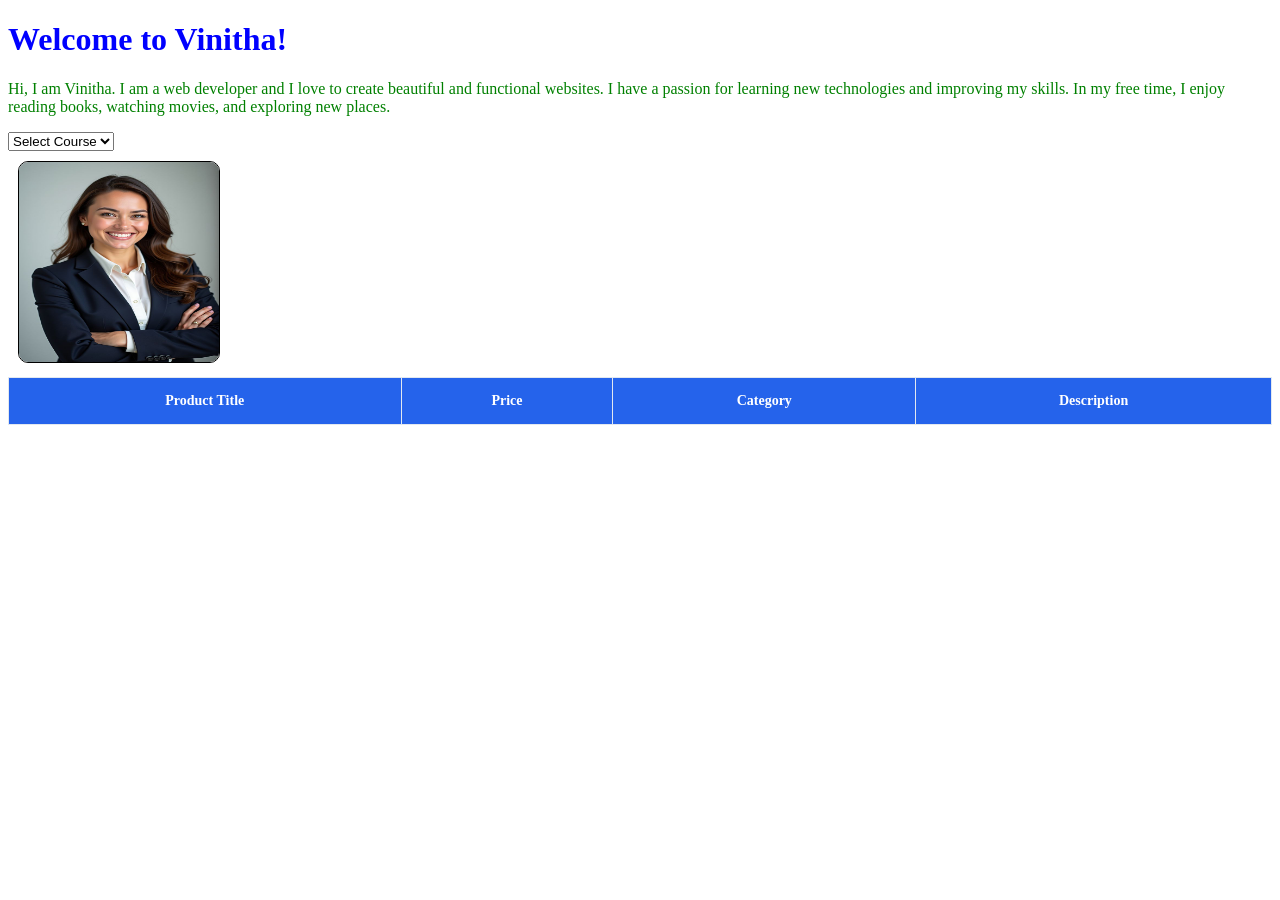
<file: index.html>
<!DOCTYPE html>
<html lang="en">
<head>
    <meta charset="UTF-8">
    <meta name="viewport" content="width=device-width, initial-scale=1.0">
    <title>Document</title>
    <link rel="stylesheet" href="style.css">
    <style>
.table-container {
    width: 100%;
    max-width: 1100px;
    margin: 0 auto;
    overflow-x: auto;
    background: white;
    border-radius: 12px;
    box-shadow: 0 5px 20px rgba(0, 0, 0, 0.08);
}

table {
    width: 100%;
    border-collapse: collapse;
    table-layout: auto;
}

thead {
    background: #2563eb;
    color: white;
}

th, td {
    padding: 15px 12px;
    text-align: center;
    border: 1px solid #e2e8f0;
    font-size: 14px;
}

th {
    white-space: nowrap;
}

td {
    overflow-wrap: anywhere;
}

@media (max-width: 600px) {
    .table-container {
        max-width: 100%;
    }

    table {
        min-width: 750px;
    }
}
  </style>
    
</head>
<body>
    <!-- <center>
    <h1>Student mark management</h1>
</center> -->

<!-- <div class="form">
    <div class="label">

        <label>Name:</label>
        <input type="text" id="name">

        <label>Register Number:</label>
        <input type="text" id="register"><br>

        <label style="font-size: x-large;">
            <b>Marks</b>
        </label><br>

        <label>Tamil:</label>
        <input type="text" id="tamil">

        <label>English:</label>
        <input type="text" id="english">

        <label>Maths:</label>
        <input type="text" id="maths">

        <label>Science:</label>
        <input type="text" id="science">

        <label>Social science:</label>
        <input type="text" id="social">

        <br>

        <button 
            style="font-size: 30px; padding-top:20px;"
            onclick="calculateResult()">
            Calculate Result
        </button>

        <div id="result"></div>

    </div>
</div> -->

<h1 id="title" style="color: blue">Welcome to Vinitha!</h1>

<p style="color: green;">Hi, I am Vinitha. I am a web developer and I love to create beautiful and functional websites. I have a passion for learning new technologies and improving my skills. In my free time, I enjoy reading books, watching movies, and exploring new places.</p>



<select id="course">
    <option value="">Select Course</option>
    <option value="JavaScript">JavaScript</option>
    <option value="Python">Python</option>
</select>

<br>

<img src="img-2.jpg" alt="Image" id="image">

<br>

<!-- <div class="imp">
    <div class="fun">
<form>
    <label>Enter the Name</label>
    <input type="text" id="name"><br>
    <label>Phone number</label>
    <input type="text" id="phone"></input><br>
    <button>SUBMIT</button>
</form> -->
<!-- <div class="date">
<input type=text id="input" style="height: 50px; width: 200px;">
<br>

<button id="button" onclick="addValue()" style="background-color: brown; color: white; width: 150px; height:50px">Click ME!</button>
</div>


<ul id="list">

</ul> -->


<!-- <div class="table-container">
    <table>
        <thead>
            <tr>
                <th>User Name</th>
                <th>User Email ID</th>
                <th>User Mobile No</th>
                <th>User Address</th>
                <th>Edit Action</th>
                <th>Delete Action</th>
            </tr>
        </thead>
        <tbody id="tbody"></tbody>
    </table>
</div> -->
<div>
<table>
    <thead>
<tr>
    <th>Product Title</th>
    <th>Price</th>
    <th>Category</th>
    <th>Description</th>
    
</tr>
    <tbody id="tbody"></tbody>
    </table>
    </div>

<!-- <h1>THANK YOU FOR APPLY THIS</h1> -->
<script src="./script.js"></script>
</body>
</html>
</file>
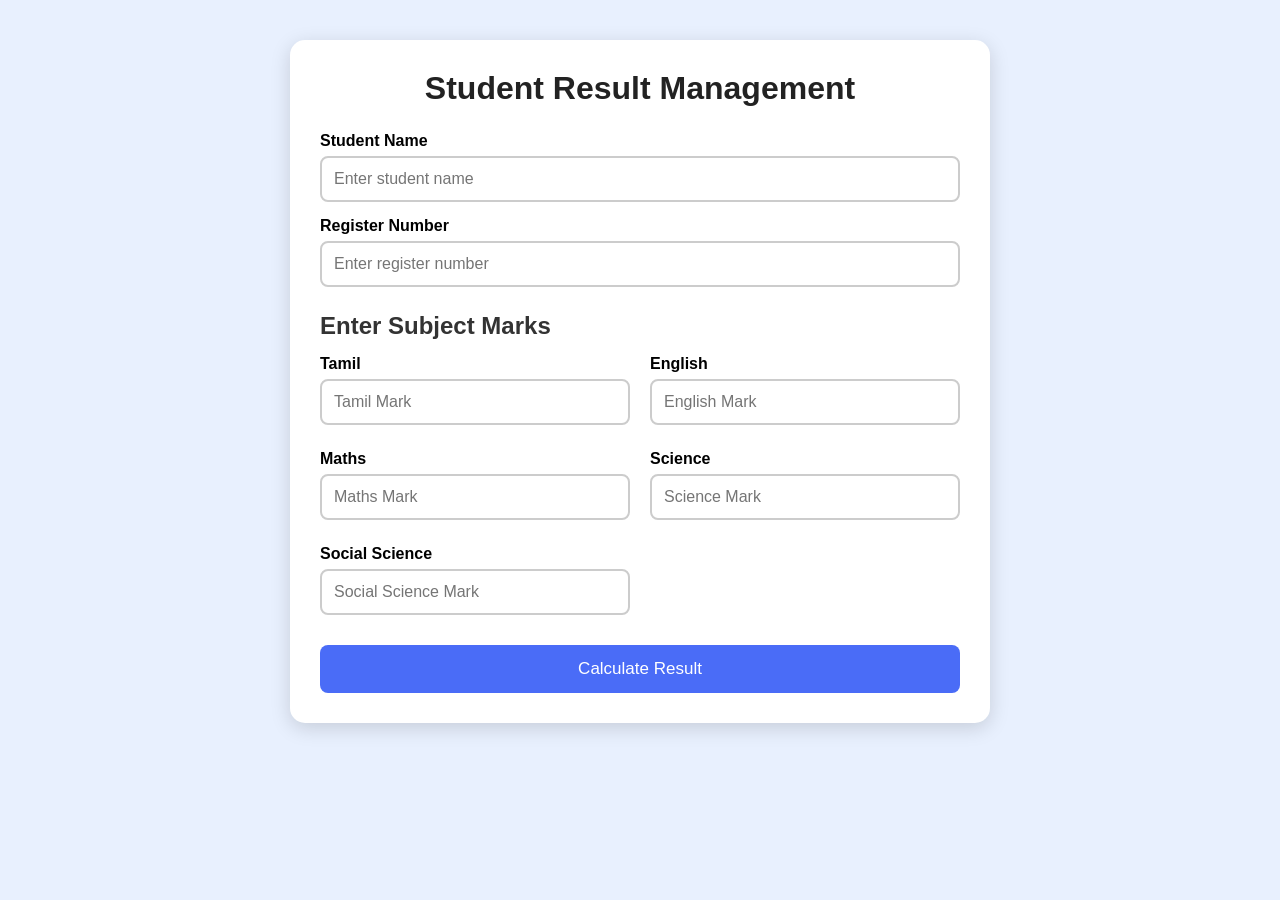
<file: in.html>
<!DOCTYPE html>
<html lang="en">
<head>
    <meta charset="UTF-8">
    <meta name="viewport" content="width=device-width, initial-scale=1.0">

    <title>Student Result Management</title>

    <link rel="stylesheet" href="styles.css">
</head>

<body>

    <div class="container">

        <div class="result-card">

            <h1>Student Result Management</h1>

            <div class="input-group">
                <label>Student Name</label>
                <input type="text" id="studentName" placeholder="Enter student name">
            </div>

            <div class="input-group">
                <label>Register Number</label>
                <input type="text" id="registerNumber" placeholder="Enter register number">
            </div>

            <h2>Enter Subject Marks</h2>

            <div class="marks-container">

                <div class="input-group">
                    <label>Tamil</label>
                    <input type="number" class="mark" placeholder="Tamil Mark">
                </div>

                <div class="input-group">
                    <label>English</label>
                    <input type="number" class="mark" placeholder="English Mark">
                </div>

                <div class="input-group">
                    <label>Maths</label>
                    <input type="number" class="mark" placeholder="Maths Mark">
                </div>

                <div class="input-group">
                    <label>Science</label>
                    <input type="number" class="mark" placeholder="Science Mark">
                </div>

                <div class="input-group">
                    <label>Social Science</label>
                    <input type="number" class="mark" placeholder="Social Science Mark">
                </div>

            </div>

            <button id="calculateBtn">Calculate Result</button>

        </div>


        <!-- Result Display Section -->

        <div id="resultSection" class="result-display">

            <h2>Student Result</h2>

            <p><strong>Name:</strong> <span id="displayName"></span></p>

            <p><strong>Register Number:</strong>
                <span id="displayRegister"></span>
            </p>

            <p><strong>Total Marks:</strong>
                <span id="displayTotal"></span> / 500
            </p>

            <p><strong>Average:</strong>
                <span id="displayAverage"></span>
            </p>

            <p><strong>Grade:</strong>
                <span id="displayGrade"></span>
            </p>

            <div id="statusBox"></div>

            <p id="gradeMessage"></p>

        </div>

    </div>

    <script src="scripte.js"></script>

</body>
</html>
</file>
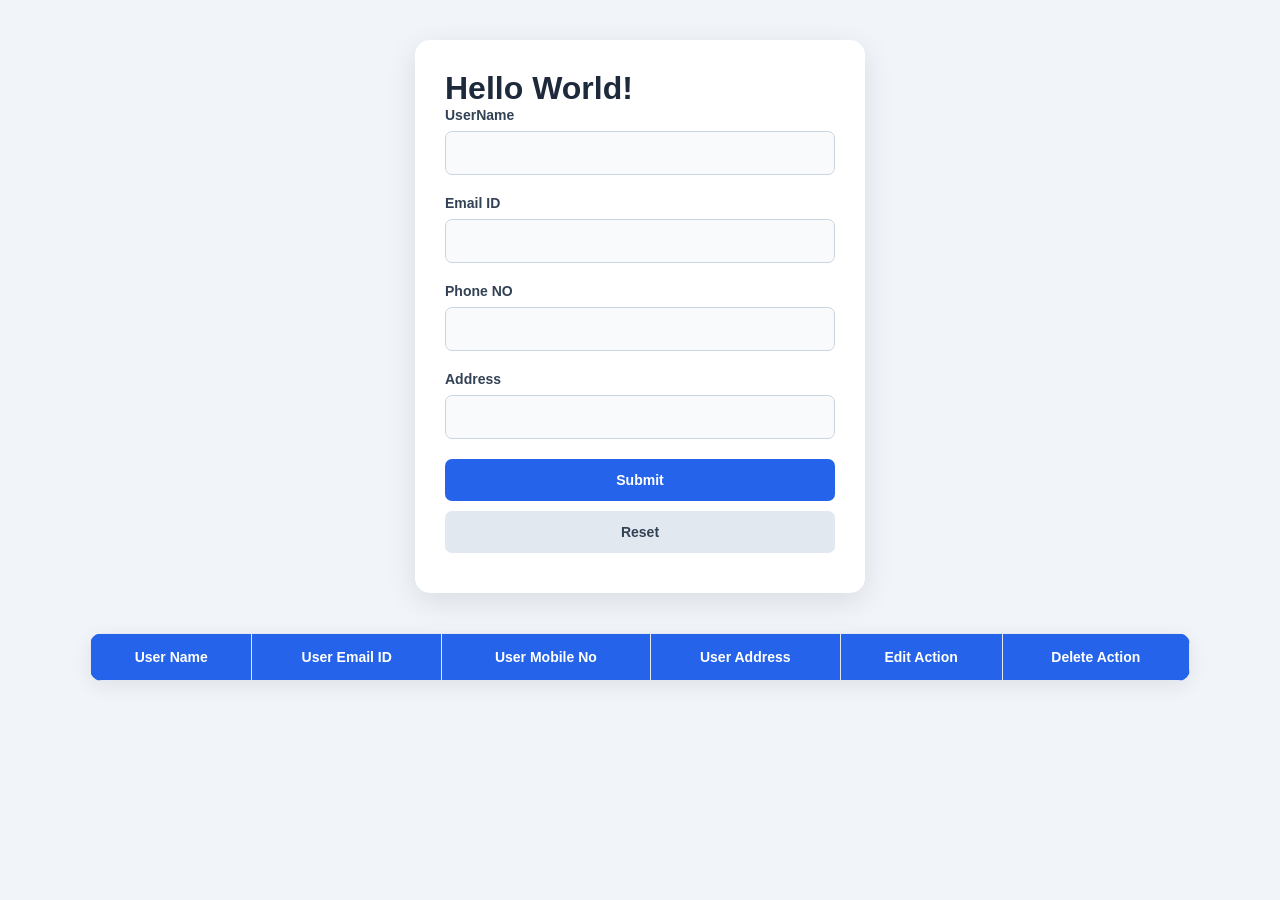
<file: taskss-1.html>
<!-- <!DOCTYPE html>
<html lang="en">
<head>
    <meta charset="UTF-8">
    <meta name="viewport" content="width=device-width, initial-scale=1.0">
    <title>Document</title>
    <style>
        /* .fun{
         padding-top: 300px;
        }
         input{
            width: 200px;
            height: 50px;
         }
         button{
            height: 55px;
            width: 90px;
         }
         #list {
    list-style: none;
}
<!-- #list li {
    margin-bottom: 10px;
} * -->
<!-- * {
    margin: 0;
    padding: 0;
    box-sizing: border-box;
}

body {
    font-family: Arial, sans-serif;
    background: #f1f5f9;
    min-height: 100vh;
    padding: 30px 15px;
} -->

<!-- .container {
    width: 100%;
    max-width: 1100px;
    margin: auto;
    background: white;
    padding: 30px;
    border-radius: 15px;
    box-shadow: 0 5px 20px rgba(0, 0, 0, 0.08);
} -->

<!-- css
* {
    margin: 0;
    padding: 0;
    box-sizing: border-box; -->
<!-- }

body {
    font-family: Arial, sans-serif;
    background: linear-gradient(135deg, #dbeafe, #eef2ff, #f8fafc);
    min-height: 100vh;
    padding: 40px 20px;
    color: #1e293b; -->
<!-- } -->


<!-- <input type="text" id="int">

<button onclick="add()">Add</button> -->

<!-- <ul id="list">

</ul> -->
<!-- <div class="real">
   <div class="fun"></div>
   <center>
<h1>Daily Task Manager</h1>
<input type="text" id="int">
<button id="btn" onclick="onbutton()">Add</button>

<ul id="list">

</ul>
</center>
</div>
</div> -->




    <!-- <div class="container">

        <h1>Student Management</h1>
        <p class="subtitle">Manage student details easily</p>

        <div class="form">
            <input type="text" id="name" placeholder="Enter student name">

            <input type="number" id="marks" placeholder="Enter student marks">

            <button id="addBtn" onclick="addStudent()">Add Student</button>
        </div>

        <h2>Student List</h2>

        <ul id="list">
            <!-- Student details will appear here -->
        <!-- </ul>

    </div> -->

    <!-- <h1 class="tittle">Hello World!</h1> -->

   
<!DOCTYPE html>
<html lang="en">
<head>
    <meta charset="UTF-8">
    <meta name="viewport" content="width=device-width, initial-scale=1.0">
    <title>User Details Form</title>

    <style>
        * {
            margin: 0;
            padding: 0;
            box-sizing: border-box;
        }

        body {
            font-family: Arial, sans-serif;
            background: #f1f5f9;
            min-height: 100vh;
            padding: 40px 20px;
            color: #1e293b;
        }

        .container {
            width: 100%;
            max-width: 450px;
            margin: 0 auto 40px;
            padding: 30px;
            background: white;
            border-radius: 15px;
            box-shadow: 0 8px 30px rgba(0, 0, 0, 0.1);
        }

        .form {
            display: flex;
            flex-direction: column;
        }

        .form label {
            font-size: 14px;
            font-weight: 600;
            margin-bottom: 8px;
            color: #334155;
        }

        .form input {
            width: 100%;
            height: 44px;
            padding: 10px 12px;
            margin-bottom: 20px;
            border: 1px solid #cbd5e1;
            border-radius: 7px;
            outline: none;
            font-size: 14px;
            background: #f8fafc;
        }

        .form input:focus {
            border-color: #2563eb;
            box-shadow: 0 0 0 3px rgba(37, 99, 235, 0.12);
            background: white;
        }

        .form button {
            width: 100%;
            padding: 13px;
            margin-bottom: 10px;
            border: none;
            border-radius: 7px;
            font-size: 14px;
            font-weight: 600;
            cursor: pointer;
        }

        #submitBtn {
            background: #2563eb;
            color: white;
        }

        #submitBtn:hover {
            background: #1d4ed8;
        }

        #resetBtn {
            background: #e2e8f0;
            color: #334155;
        }

        #resetBtn:hover {
            background: #cbd5e1;
        }

       .table-container {
    width: 100%;
    max-width: 1100px;
    margin: 0 auto;
    overflow-x: auto;
    background: white;
    border-radius: 12px;
    box-shadow: 0 5px 20px rgba(0, 0, 0, 0.08);
}

table {
    width: 100%;
    border-collapse: collapse;
    table-layout: auto;
}

thead {
    background: #2563eb;
    color: white;
}

th, td {
    padding: 15px 12px;
    text-align: center;
    border: 1px solid #e2e8f0;
    font-size: 14px;
}

th {
    white-space: nowrap;
}

td {
    overflow-wrap: anywhere;
}

@media (max-width: 600px) {
    .table-container {
        max-width: 100%;
    }

    table {
        min-width: 750px;
    }
}

    </style>
</head>

<body>


    <div class="container">
    <h1 class="title">Hello World!</h1>

    <form action="" class="form">
        <label for="userName">UserName</label>
        <input type="text" id="userName">

        <label for="emailId">Email ID</label>
        <input type="email" id="emailId">

        <label for="phone">Phone NO</label>
     <input type="number" id="phone">

        <label for="address">Address</label>
        <input type="text" id="address">

        <button type="submit" id="submitBtn">Submit</button>
        <button type="reset" id="resetBtn">Reset</button>
    </form>
</div>

<div class="table-container">
    <table>
        <thead>
            <tr>
                <th>User Name</th>
                <th>User Email ID</th>
                <th>User Mobile No</th>
                <th>User Address</th>
                <th>Edit Action</th>
                <th>Delete Action</th>
            </tr>
        </thead>
        <tbody id="tbody"></tbody>
    </table>
</div>



<script src="scripteeee.js"></script>
</body>
</html>
</file>
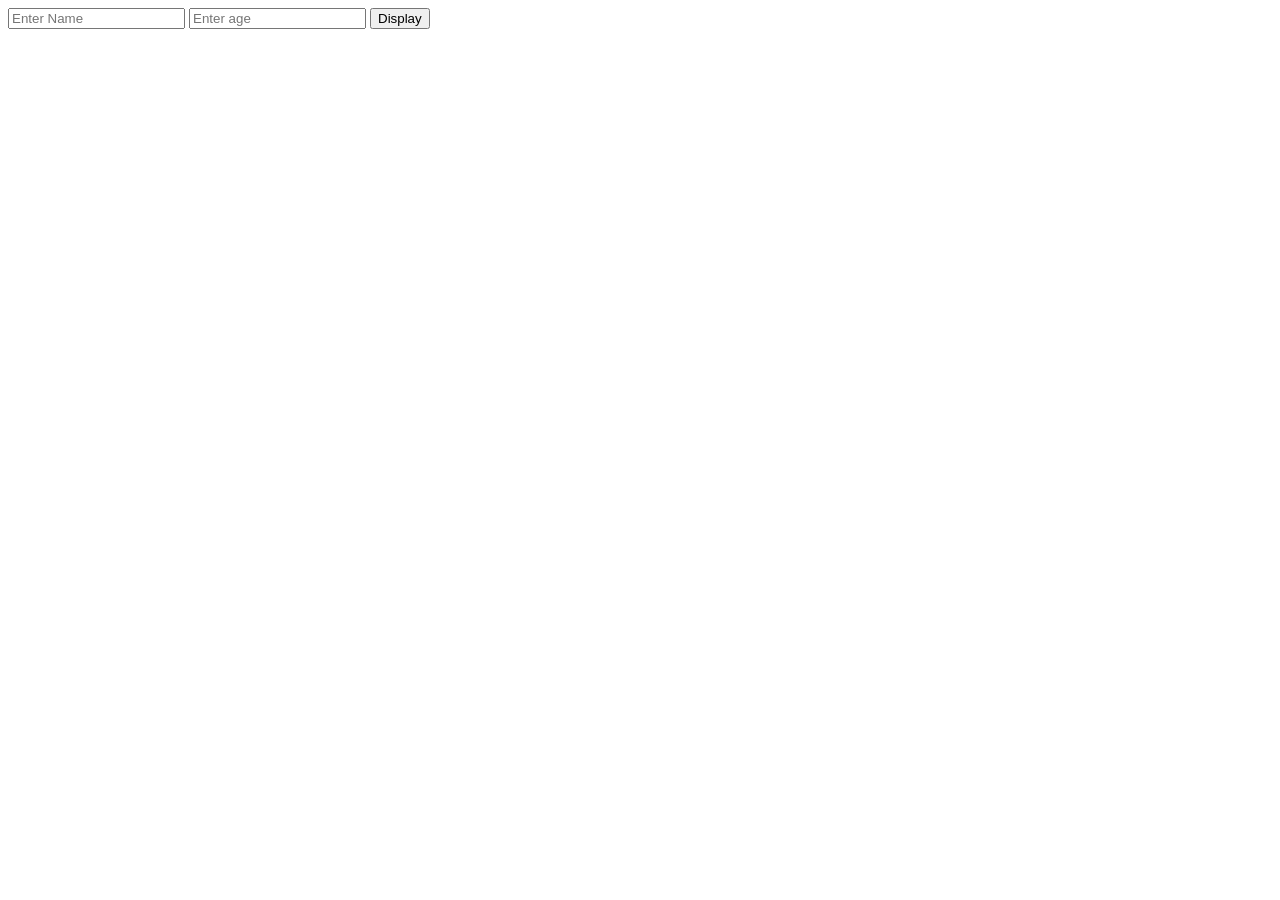
<file: tittle.html>
<!DOCTYPE html>
<html lang="en">
<head>
    <meta charset="UTF-8">
    <meta name="viewport" content="width=device-width, initial-scale=1.0">
    <title>Document</title>
</head>
<body>
 
<input type="text" id="name" placeholder="Enter Name">
<input type="number" id="age" placeholder="Enter age">

<button onclick="get()">Display</button>


<script src="scriptee.js"></script>
</body>
</html>
</file>
<file: style.css>
.form{
    padding-left: 200px;
}
.button{
    cursor:hover;
    color: brown;
}

#image {
    width: 200px;
    height: 200px;
    border: 1px solid black;
    border-radius: 10px;
    margin: 10px;
    background-color: blueviolet;
}
.imp {

    display: flex;
    gap: 100px;
}
.fun{
    border-radius: 2px;
    border: 2px solid black;
    width: 200px;
    height: 150px;
    padding-left: 20px;
}
.date{
    display: flex;
    gap: 10px;
}
#list li {
    margin-bottom: 10px;
}
#list li .text {
    width: 80px;
}

#list li button {
    margin-right: 10px;
}
</file>
<file: styles.css>
* {
    margin: 0;
    padding: 0;
    box-sizing: border-box;
}

body {
    font-family: Arial, sans-serif;
    background: #e8f0fe;
    min-height: 100vh;
    padding: 40px 20px;
}

.container {
    max-width: 700px;
    margin: auto;
}

.result-card {
    background: white;
    padding: 30px;
    border-radius: 15px;
    box-shadow: 0 5px 20px rgba(0, 0, 0, 0.15);
}

h1 {
    text-align: center;
    margin-bottom: 25px;
    color: #222;
}

h2 {
    margin: 25px 0 15px;
    color: #333;
}

.input-group {
    margin-bottom: 15px;
}

label {
    display: block;
    margin-bottom: 6px;
    font-weight: bold;
}

input {
    width: 100%;
    padding: 12px;
    border: 2px solid #ccc;
    border-radius: 8px;
    font-size: 16px;
}

input:focus {
    border-color: #4a6cf7;
    outline: none;
}

.marks-container {
    display: grid;
    grid-template-columns: 1fr 1fr;
    gap: 10px 20px;
}

button {
    width: 100%;
    padding: 14px;
    margin-top: 15px;
    border: none;
    border-radius: 8px;
    background: #4a6cf7;
    color: white;
    font-size: 17px;
    cursor: pointer;
    transition: 0.3s;
}

button:hover {
    background: #2948c7;
    transform: scale(1.02);
}


/* Result Card */

.result-display {
    background: white;
    margin-top: 25px;
    padding: 25px;
    border-radius: 15px;
    box-shadow: 0 5px 20px rgba(0, 0, 0, 0.15);
    display: none;
}

.result-display h2 {
    text-align: center;
    margin-bottom: 20px;
}

.result-display p {
    margin: 12px 0;
    font-size: 17px;
}


/* Pass Style */

.pass {
    background: #d4edda;
    color: #155724;
    padding: 15px;
    border-radius: 8px;
    text-align: center;
    font-size: 20px;
    font-weight: bold;
}


/* Fail Style */

.fail {
    background: #f8d7da;
    color: #721c24;
    padding: 15px;
    border-radius: 8px;
    text-align: center;
    font-size: 20px;
    font-weight: bold;
}


/* Mobile */

@media (max-width: 600px) {

    .marks-container {
        grid-template-columns: 1fr;
    }

    .result-card {
        padding: 20px;
    }
}
</file>
